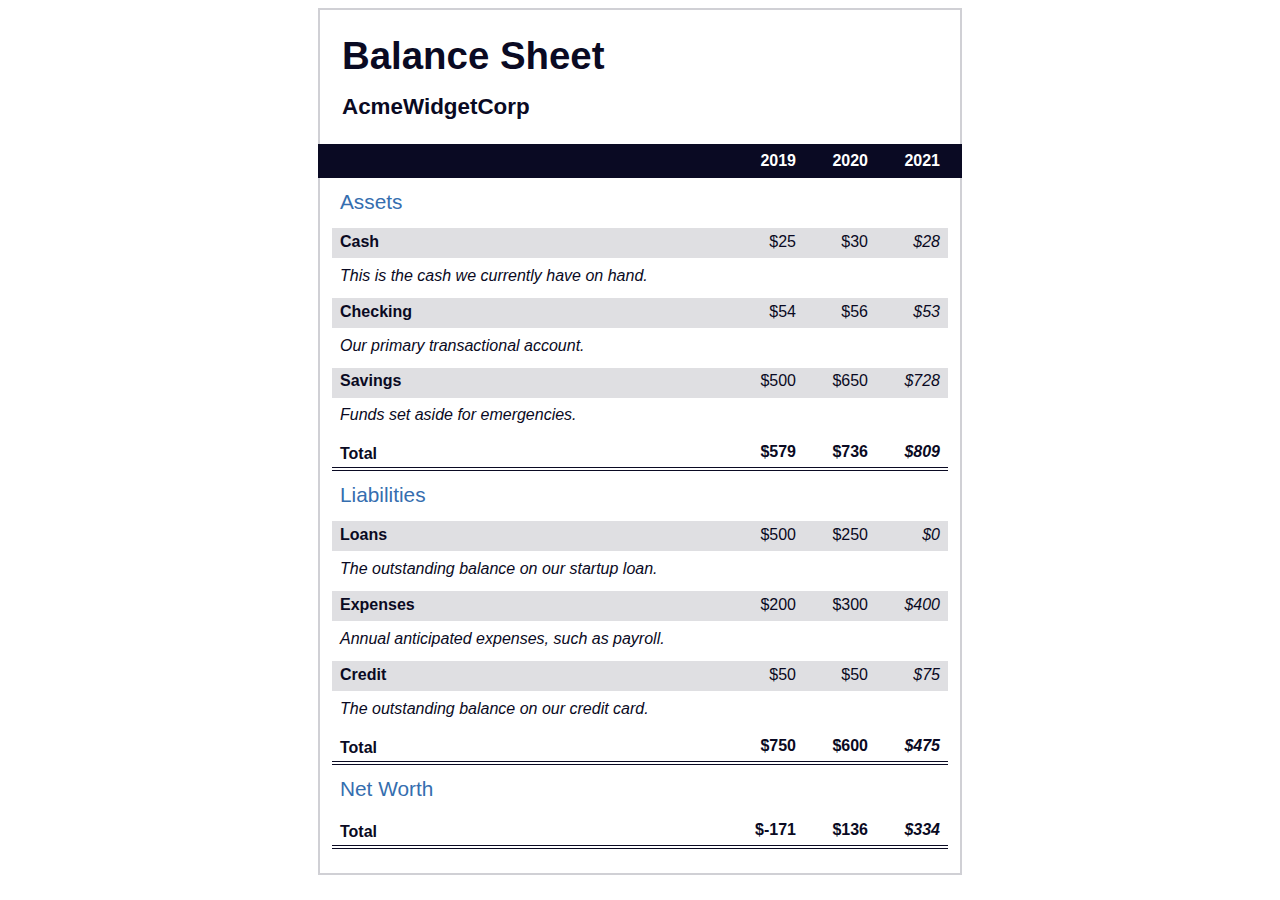
<file: Balance Sheet/index.html>
<!DOCTYPE html>
<html lang="en">
  <head>
    <meta charset="UTF-8">
    <meta name="viewport" content="width=device-width, initial-scale=1.0">
    <title>Balance Sheet</title>
    <link rel="stylesheet" href="./styles.css">
  </head>
  <body>
    <main>
      <section>
        <h1>
          <span class="flex">
            <span>AcmeWidgetCorp</span>
            <span>Balance Sheet</span>
          </span>
        </h1>
        <div id="years" aria-hidden="true">
          <span class="year">2019</span>
          <span class="year">2020</span>
          <span class="year">2021</span>
        </div>
        <div class="table-wrap">
          <table>
            <caption>Assets</caption>
            <thead>
              <tr>
                <td></td>
                <th><span class="sr-only year">2019</span></th>
                <th><span class="sr-only year">2020</span></th>
                <th class="current"><span class="sr-only year">2021</span></th>
              </tr>
            </thead>
            <tbody>
              <tr class="data">
                <th>Cash <span class="description">This is the cash we currently have on hand.</span></th>
                <td>$25</td>
                <td>$30</td>
                <td class="current">$28</td>
              </tr>
              <tr class="data">
                <th>Checking <span class="description">Our primary transactional account.</span></th>
                <td>$54</td>
                <td>$56</td>
                <td class="current">$53</td>
              </tr>
              <tr class="data">
                <th>Savings <span class="description">Funds set aside for emergencies.</span></th>
                <td>$500</td>
                <td>$650</td>
                <td class="current">$728</td>
              </tr>
              <tr class="total">
                <th>Total <span class="sr-only">Assets</span></th>
                <td>$579</td>
                <td>$736</td>
                <td class="current">$809</td>
              </tr>
            </tbody>
          </table>
          <table>
            <caption>Liabilities</caption>
            <thead>
              <tr>
              <td></td>
              <th><span class="sr-only">2019</span></th>
              <th><span class="sr-only">2020</span></th>
              <th><span class="sr-only">2021</span></th>
              </tr>
            </thead>
            <tbody>
              <tr class="data">
                <th>Loans <span class="description">The outstanding balance on our startup loan.</span></th>
                <td>$500</td>
                <td>$250</td>
                <td class="current">$0</td>
              </tr>
              <tr class="data">
                <th>Expenses <span class="description">Annual anticipated expenses, such as payroll.</span></th>
                <td>$200</td>
                <td>$300</td>
                <td class="current">$400</td>
              </tr>
              <tr class="data">
                <th>Credit <span class="description">The outstanding balance on our credit card.</span></th>
                <td>$50</td>
                <td>$50</td>
                <td class="current">$75</td>
              </tr>
              <tr class="total">
                <th>Total <span class="sr-only">Liabilities</span></th>
                <td>$750</td>
                <td>$600</td>
                <td class="current">$475</td>
              </tr>
            </tbody>
          </table>
          <table>
            <caption>Net Worth</caption>
            <thead>
              <tr>
              <td></td>
              <th><span class="sr-only">2019</span></th>
              <th><span class="sr-only">2020</span></th>
              <th><span class="sr-only">2021</span></th>
              </tr>
            </thead>
            <tbody>
              <tr class="total">
                <th>Total <span class="sr-only">Net Worth</span></th>
                <td>$-171</td>
                <td>$136</td>
                <td class="current">$334</td>
              </tr>
            </tbody>
          </table>
        </div>
      </section>
    </main>
  </body>
</html>
</file>
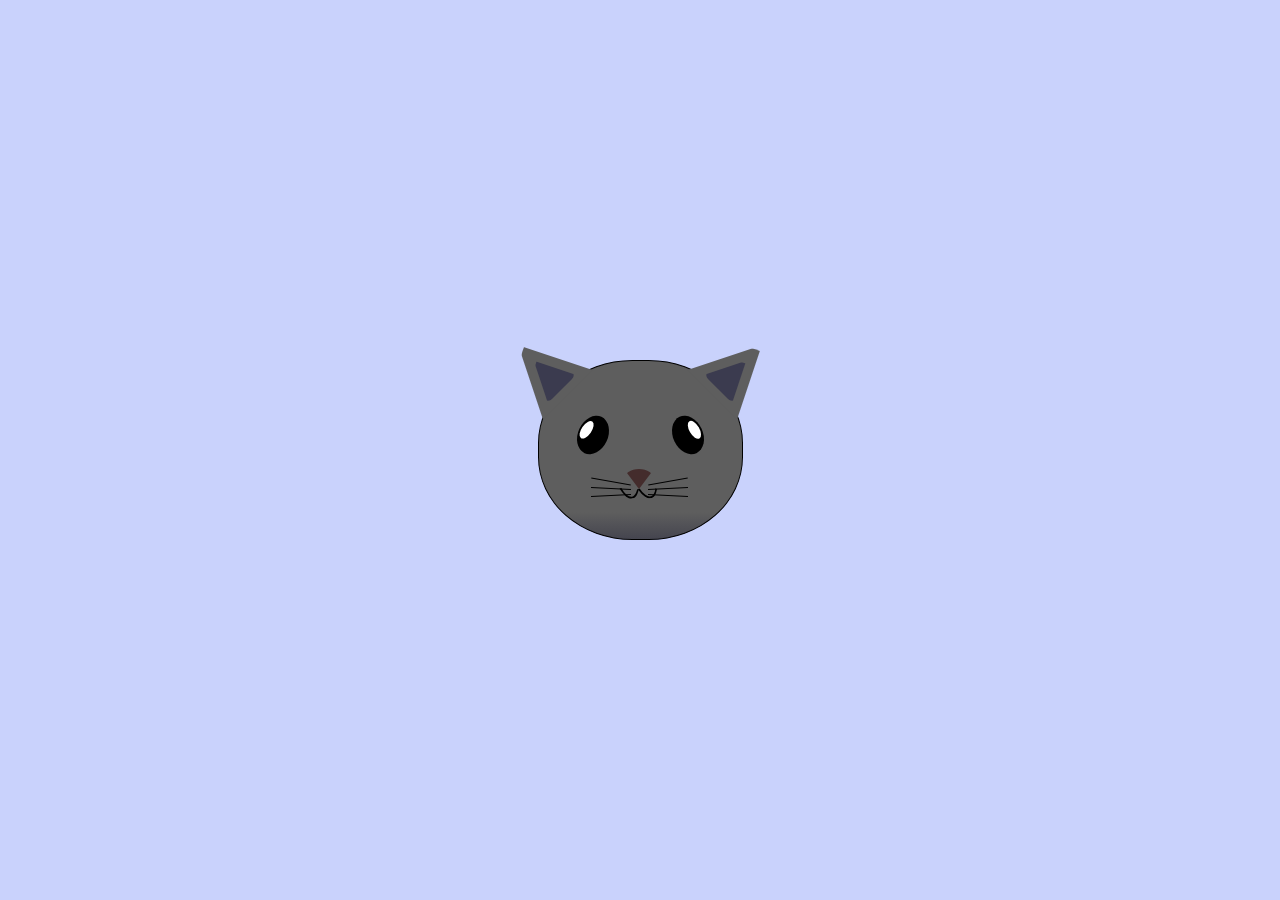
<file: Cat/index.html>
<!DOCTYPE html>
<html lang="en">
<head>
    <meta charset="UTF-8">
    <title>fCC Cat Painting</title>
    <link rel="stylesheet" href="./styles.css">
</head>
<body>
    <main>
      <div class="cat-head">
        <div class="cat-ears">
          <div class="cat-left-ear">
            <div class="cat-left-inner-ear"></div>
          </div>
          <div class="cat-right-ear">
            <div class="cat-right-inner-ear"></div>
          </div>
        </div>

        <div class="cat-eyes">
          <div class="cat-left-eye">
            <div class="cat-left-inner-eye"></div>
          </div>
          <div class="cat-right-eye">
            <div class="cat-right-inner-eye"></div>
          </div>
        </div>
        
        <div class="cat-nose"></div>

        <div class="cat-mouth">
          <div class="cat-mouth-line-left"></div>
          <div class="cat-mouth-line-right"></div>
        </div>

        <div class="cat-whiskers">
          <div class="cat-whiskers-left">
            <div class="cat-whisker-left-top"></div>
            <div class="cat-whisker-left-middle"></div>
            <div class="cat-whisker-left-bottom"></div>
          </div>
          <div class="cat-whiskers-right">
            <div class="cat-whisker-right-top"></div>
            <div class="cat-whisker-right-middle"></div>
            <div class="cat-whisker-right-bottom"></div>
          </div>
        </div>

      </div>
    </main>
</body>
</html>
</file>
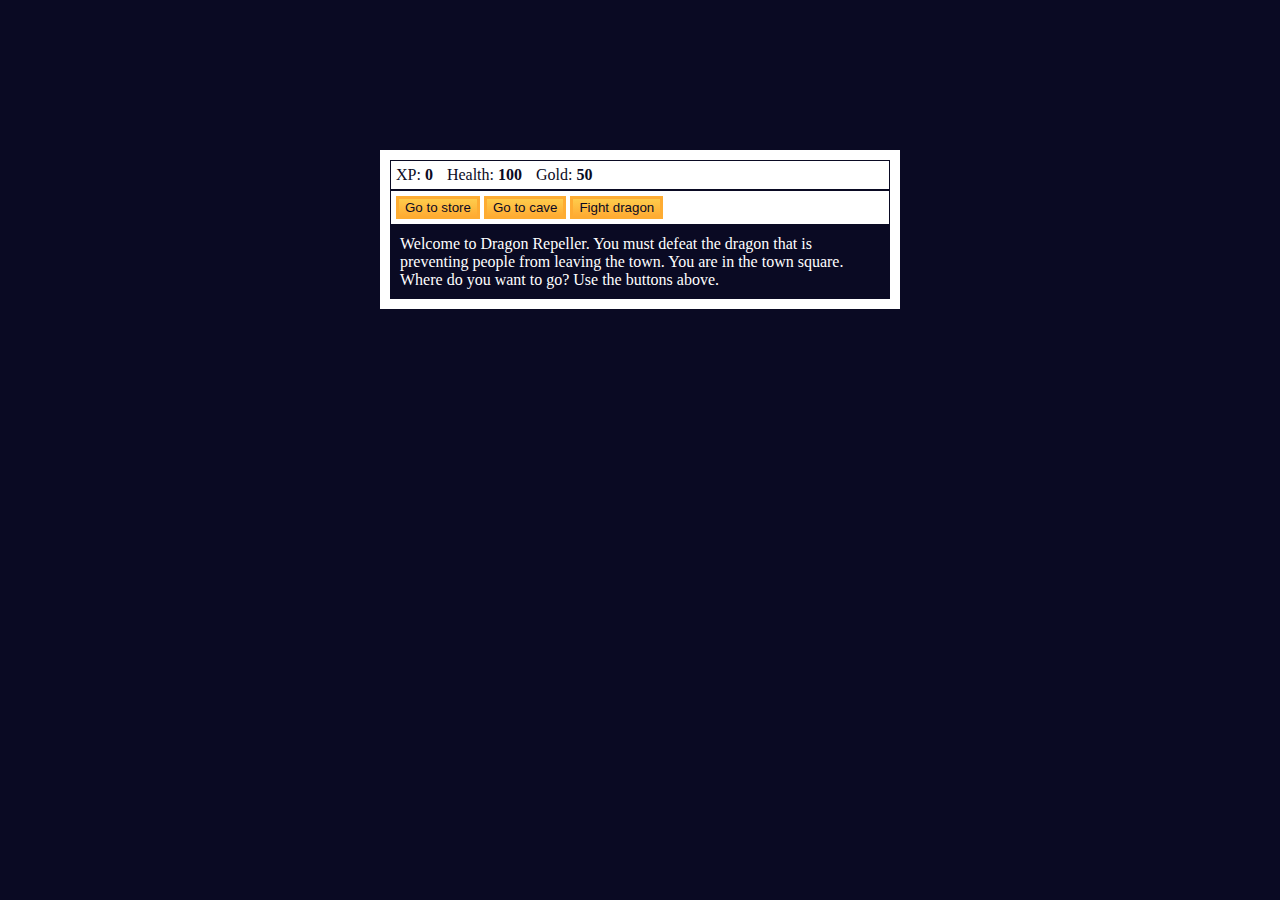
<file: Dragon Repeller - RPG/index.html>
<!DOCTYPE html>
<html lang="en">
  <head>
    <meta charset="utf-8">
    <link rel="stylesheet" href="./styles.css">
    <title>RPG - Dragon Repeller</title>
  </head>
  <body>
    <div id="game">
      <div id="stats">
        <span class="stat">XP: <strong><span id="xpText">0</span></strong></span>
        <span class="stat">Health: <strong><span id="healthText">100</span></strong></span>
        <span class="stat">Gold: <strong><span id="goldText">50</span></strong></span>
      </div>
      <div id="controls">
        <button id="button1">Go to store</button>
        <button id="button2">Go to cave</button>
        <button id="button3">Fight dragon</button>
      </div>
      <div id="monsterStats">
        <span class="stat">Monster Name: <strong><span id="monsterName"></span></strong></span>
        <span class="stat">Health: <strong><span id="monsterHealth"></span></strong></span>
      </div>
      <div id="text">
        Welcome to Dragon Repeller. You must defeat the dragon that is preventing people from leaving the town. You are in the town square. Where do you want to go? Use the buttons above.
      </div>
    </div>
    <script src="./script.js"></script>
  </body>
</html>
</file>
<file: Balance Sheet/styles.css>
span[class~="sr-only"] {
    border: 0 !important;
    clip: rect(1px, 1px, 1px, 1px) !important;
    clip-path: inset(50%) !important;
    height: 1px !important;
    width: 1px !important;
    position: absolute !important;
    overflow: hidden !important;
    white-space: nowrap !important;
    padding: 0 !important;
    margin: -1px !important;
  }
  
  html {
    box-sizing: border-box;
  }
  
  body {
    font-family: sans-serif;
    color: #0a0a23;
  }
  
  h1 {
    max-width: 37.25rem;
    margin: 0 auto;
    padding: 1.5rem 1.25rem;
  }
  
  h1 .flex {
    display: flex;
    flex-direction: column-reverse;
    gap: 1rem;
  }
  
  h1 .flex span:first-of-type {
    font-size: 0.7em;
  }
  
  h1 .flex span:last-of-type {
    font-size: 1.2em;
  }
  
  section {
    max-width: 40rem;
    margin: 0 auto;
    border: 2px solid #d0d0d5;
  }
  
  #years {
    display: flex;
    justify-content: flex-end;
    position: sticky;
    z-index: 999;
    top: 0;
    background: #0a0a23;
    color: #fff;
    padding: 0.5rem calc(1.25rem + 2px) 0.5rem 0;
    margin: 0 -2px;
  }
  
  #years span[class] {
    font-weight: bold;
    width: 4.5rem;
    text-align: right;
  }
  
  .table-wrap {
    padding: 0 0.75rem 1.5rem 0.75rem;
  }
  
  table {
    border-collapse: collapse;
    border: 0;
    width: 100%;
    position: relative;
    margin-top: 3rem;
  }
  
  table caption {
    color: #356eaf;
    font-size: 1.3em;
    font-weight: normal;
    position: absolute;
    top: -2.25rem;
    left: 0.5rem;
  }
  
  tbody td {
    width: 100vw;
    min-width: 4rem;
    max-width: 4rem;
  }
  
  tbody th {
    width: calc(100% - 12rem);
  }
  
  tr[class="total"] {
    border-bottom: 4px double #0a0a23;
    font-weight: bold;
  }
  
  tr[class="total"] th {
    text-align: left;
    padding: 0.5rem 0 0.25rem 0.5rem;
  }
  
  tr.total td {
    text-align: right;
    padding: 0 0.25rem;
  }
  
  tr.total td:nth-of-type(3) {
    padding-right: 0.5rem;
  }
  
  tr.total:hover {
    background-color: #99c9ff;
  }
  
  td.current {
    font-style: italic;
  }
  
  tr.data {
    background-image: linear-gradient(to bottom, #dfdfe2 1.845rem, white 1.845rem);
  }
  
  tr.data th {
    text-align: left;
    padding-top: 0.3rem;
    padding-left: 0.5rem;
  }
  
  tr.data th .description {
    display: block;
    font-weight: normal;
    font-style: italic;
    padding: 1rem 0 0.75rem;
    margin-right: -13.5rem;
  }
  
  tr.data td {
    vertical-align: top;
    padding: 0.3rem 0.25rem 0;
    text-align: right;
  }
  
  tr.data td:last-of-type {
    padding-right: 0.5rem;
  }
</file>
<file: Cat/styles.css>
* {
  box-sizing: border-box;
}

body {
  background-color: #c9d2fc;
}

.cat-head {
  position: absolute;
  right: 0;
  left: 0;
  top: 0;
  bottom: 0;
  margin: auto;
  background: linear-gradient(#5e5e5e 85%, #45454f 100%);
  width: 205px;
  height: 180px;
  border: 1px solid #000;
  border-radius: 46%;
}

.cat-left-ear {
  position: absolute;
  top: -26px;
  left: -31px;
  z-index: 1;
  border-top-left-radius: 90px;
  border-top-right-radius: 10px;
  transform: rotate(-45deg);
  border-left: 35px solid transparent;
  border-right: 35px solid transparent;
  border-bottom: 70px solid #5e5e5e;
}

.cat-right-ear {
  position: absolute;
  top: -26px;
  left: 163px;
  z-index: 1;
  transform: rotate(45deg);
  border-top-left-radius: 90px;
  border-top-right-radius: 10px;
  border-left: 35px solid transparent;
  border-right: 35px solid transparent;
  border-bottom: 70px solid #5e5e5e;
}

.cat-left-inner-ear {
  position: absolute;
  top: 22px;
  left: -20px;
  border-top-left-radius: 90px;
  border-top-right-radius: 10px;
  border-bottom-right-radius: 40%;
  border-bottom-left-radius: 40%;
  border-left: 20px solid transparent;
  border-right: 20px solid transparent;
  border-bottom: 40px solid #3b3b4f;
}

.cat-right-inner-ear {
  position: absolute;
  top: 22px;
  left: -20px;
  border-top-left-radius: 90px;
  border-top-right-radius: 10px;
  border-bottom-right-radius: 40%;
  border-bottom-left-radius: 40%;
  border-left: 20px solid transparent;
  border-right: 20px solid transparent;
  border-bottom: 40px solid #3b3b4f;
}

.cat-left-eye {
  position: absolute;
  top: 54px;
  left: 39px;
  border-radius: 60%;
  transform: rotate(25deg);
  width: 30px;
  height: 40px;
  background-color: #000;
}

.cat-right-eye {
  position: absolute;
  top: 54px;
  left: 134px;
  border-radius: 60%;
  transform: rotate(-25deg);
  width: 30px;
  height: 40px;
  background-color: #000;
}

.cat-left-inner-eye {
  position: absolute;
  top: 8px;
  left: 2px;
  width: 10px;
  height: 20px;
  transform: rotate(10deg);
  background-color: #fff;
  border-radius: 60%;
}

.cat-right-inner-eye {
  position: absolute;
  top: 8px;
  left: 18px;
  transform: rotate(-5deg);
  width: 10px;
  height: 20px;
  background-color: #fff;
  border-radius: 60%;
}

.cat-nose {
  position: absolute;
  top: 108px;
  left: 85px;
  border-top-left-radius: 50%;
  border-bottom-right-radius: 50%;
  border-bottom-left-radius: 50%;
  transform: rotate(180deg);
  border-left: 15px solid transparent;
  border-right: 15px solid transparent;
  border-bottom: 20px solid #442c2c;
}

.cat-mouth div {
  width: 30px;
  height: 50px;
  border: 2px solid #000;
  border-radius: 190%/190px 150px 0 0;
  border-color: black transparent transparent transparent;
}

.cat-mouth-line-left {
  position: absolute;
  top: 88px;
  left: 74px;
  transform: rotate(170deg);
}

.cat-mouth-line-right {
  position: absolute;
  top: 88px;
  left: 91px;
  transform: rotate(165deg);
}

.cat-whiskers-left div {
  width: 40px;
  height: 1px;
  background-color: #000;
}

.cat-whiskers-right div {
  width: 40px;
  height: 1px;
  background-color: #000;
}

.cat-whisker-left-top {
  position: absolute;
  top: 120px;
  left: 52px;
  transform: rotate(10deg);
}

.cat-whisker-left-middle {
  position: absolute;
  top: 127px;
  left: 52px;
  transform: rotate(3deg);
}

.cat-whisker-left-bottom {
  position: absolute;
  top: 134px;
  left: 52px;
  transform: rotate(-3deg);
}

.cat-whisker-right-top {
  position: absolute;
  top: 120px;
  left: 109px;
  transform: rotate(-10deg);
}

.cat-whisker-right-middle {
  position: absolute;
  top: 127px;
  left: 109px;
  transform: rotate(-3deg);
}

.cat-whisker-right-bottom {
  position: absolute;
  top: 134px;
  left: 109px;
  transform: rotate(3deg);
}
</file>
<file: Dragon Repeller - RPG/styles.css>
body {
  background-color: #0a0a23;
}

#text {
  background-color: #0a0a23;
  color: #ffffff;
  padding: 10px;
}

#game {
  max-width: 500px;
  max-height: 400px;
  background-color: #ffffff;
  color: #ffffff;
  margin: 150px auto 0px;
  padding: 10px;
}

#controls,
#stats {
  border: 1px solid #0a0a23;
  padding: 5px;
  color: #0a0a23;
}

#monsterStats {
  display: none;
  border: 1px solid #0a0a23;
  padding: 5px;
  color: #ffffff;
  background-color: #c70d0d;
}

.stat {
  padding-right: 10px;
}

button {
  cursor: pointer;
  color: #0a0a23;
  background-color: #feac32;
  background-image: linear-gradient(#fecc4c, #ffac33);
  border: 3px solid #feac32;
}
</file>
